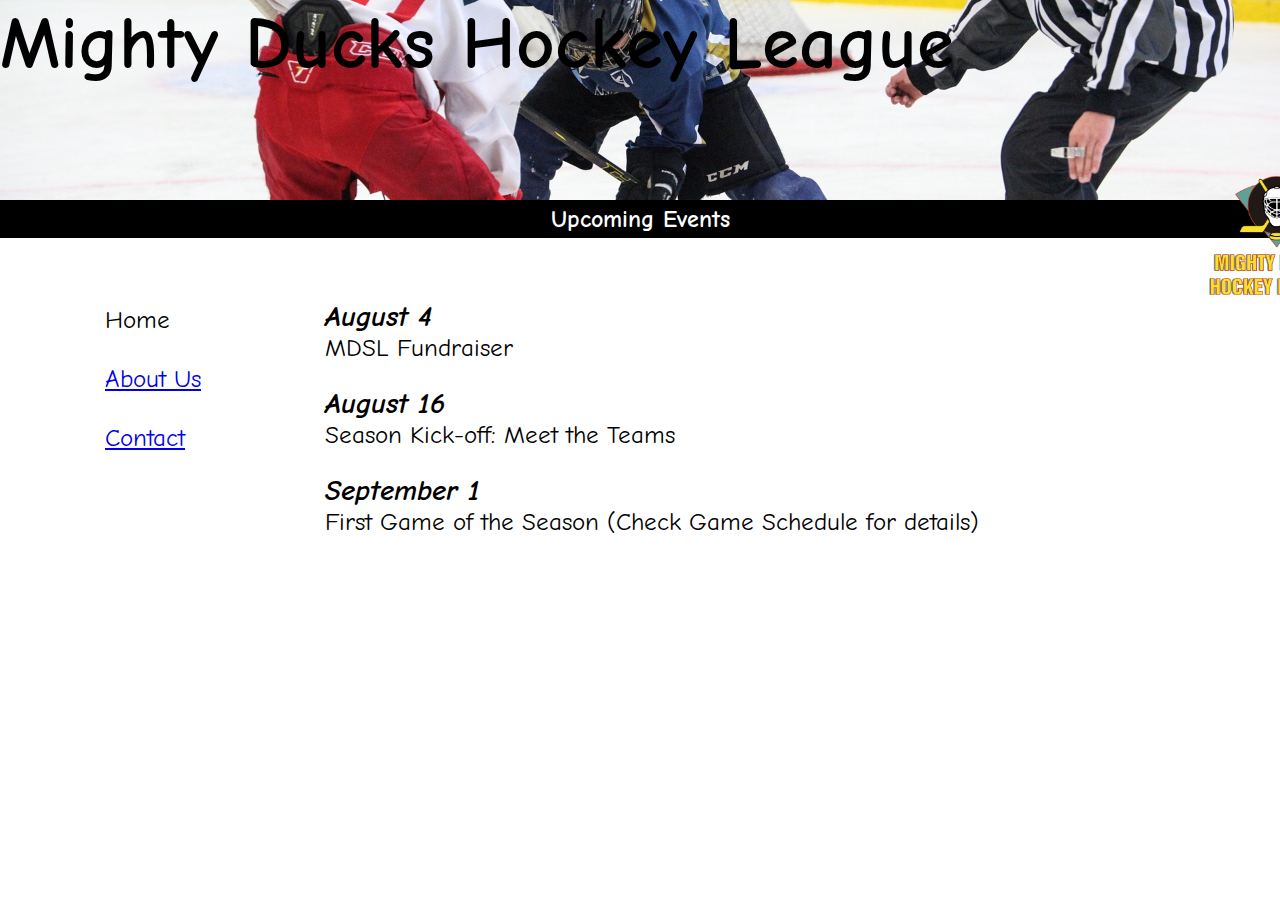
<file: index.html>
<!DOCTYPE html>
<html lang="en">
<head>
    <meta charset="UTF-8">
    <meta http-equiv="X-UA-Compatible" content="IE=edge">
    <meta name="viewport" content="width=device-width, initial-scale=1.0">
    <title>Mighty Ducks Hockey League</title>
    <link rel="icon" type="image/x-icon" href="./asset/img/LogoMightyduck_01.ico">
    <link rel="stylesheet" href="./asset/css/style1.css">
    <!-- <link rel="stylesheet" href="./asset/css/style2.css"> -->
    <!-- <link rel="stylesheet" href="./asset/css/style3.css"> -->
</head>
<body>
    <header>
        <h1 class="titulo_principal">Mighty Ducks Hockey League</h1>
    </header>
    <div>
        <h2 class="titulo_2">Upcoming Events</h2>
        <img class="logo" src="./asset/img/Logo_Mighty_ducks_01.png" alt="logo">
    </div>
    <nav class="navegador">
        <a class="navega1 active" href="#">Home</a>
        <a class="navega2" href="./about.html">About Us</a>
        <a class="navega3" href="./contact.html">Contact</a>
    </nav>
    <main>
        <section>
            <ul>
                <li>
                    <h3>August 4</h3>
                    <p>MDSL Fundraiser</p>
                </li>
                <li>
                    <h3>August 16</h3>
                    <p>Season Kick-off: Meet the Teams</p>
                </li>
                <li>
                    <h3>September 1</h3>
                    <p>First Game of the Season (Check Game Schedule for details)</p>
                </li>
            </ul>
        </section>
    </main>
</body>
</html>
</file>
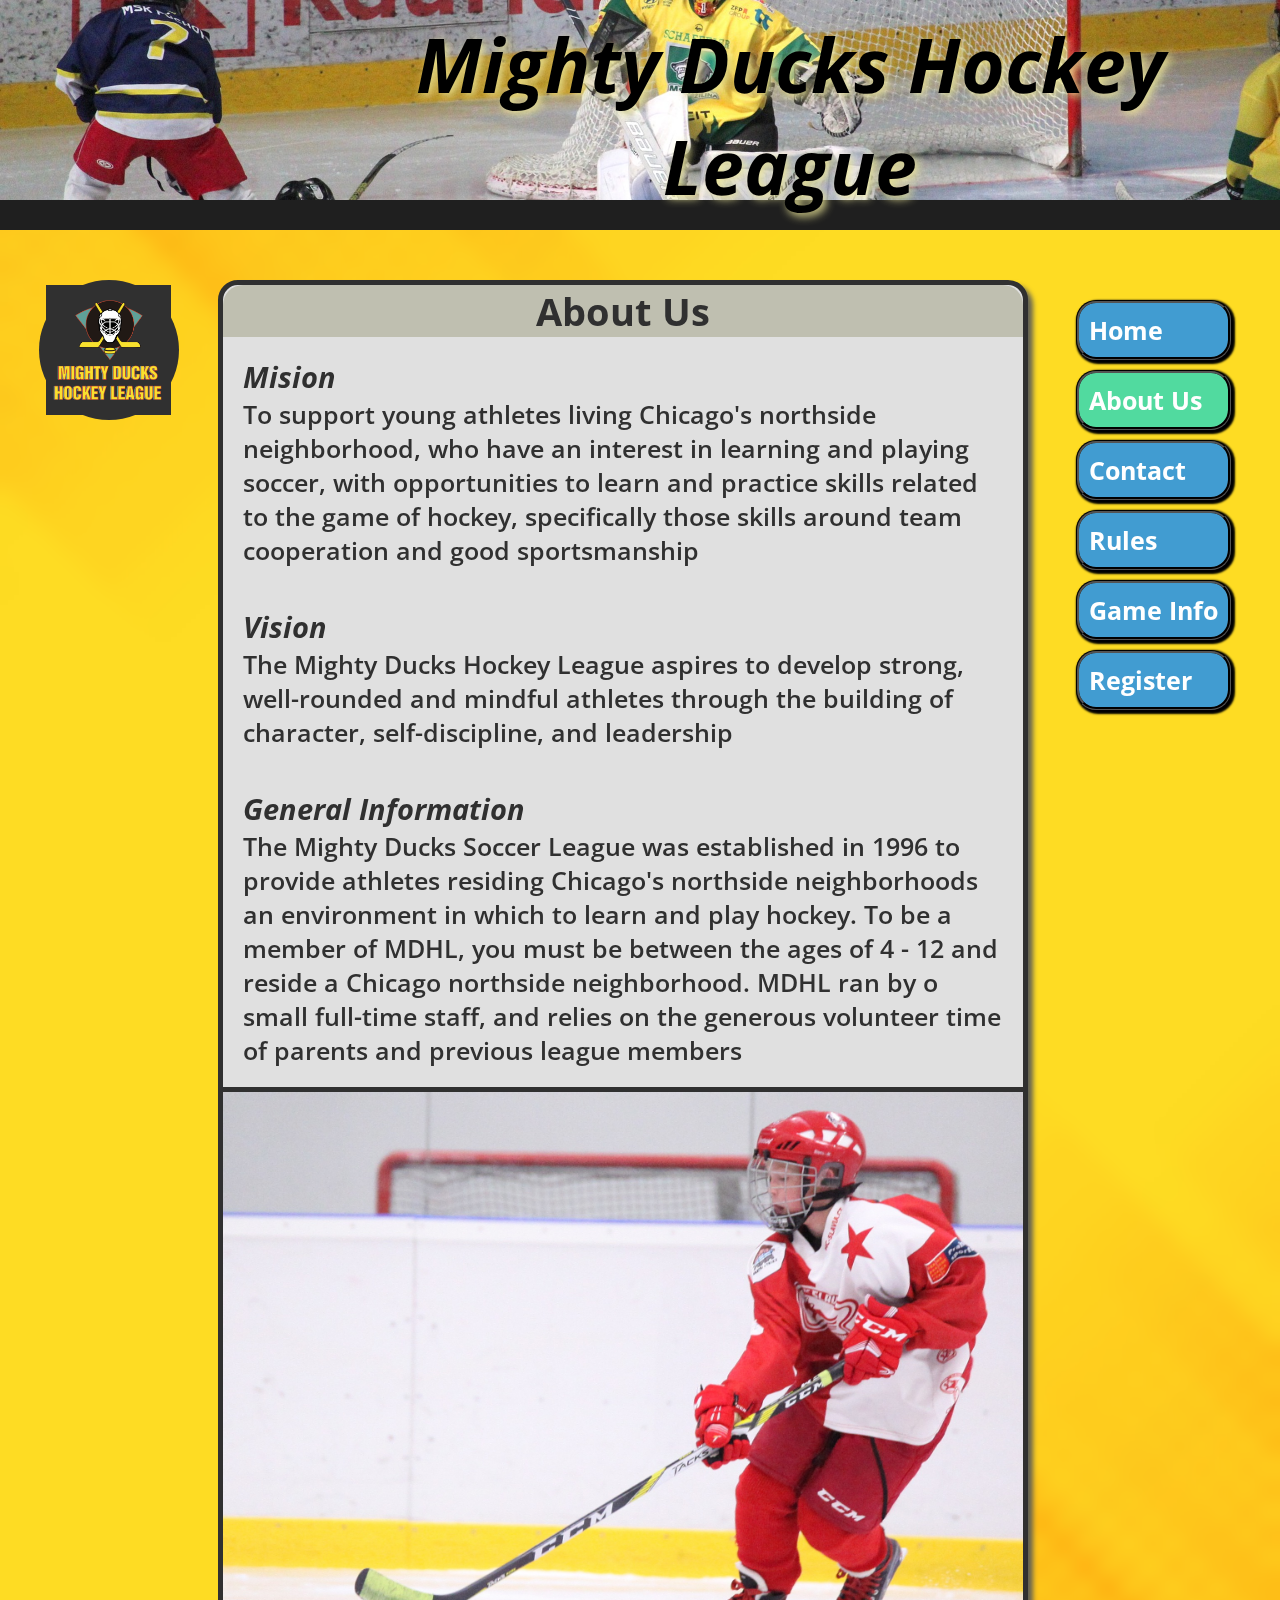
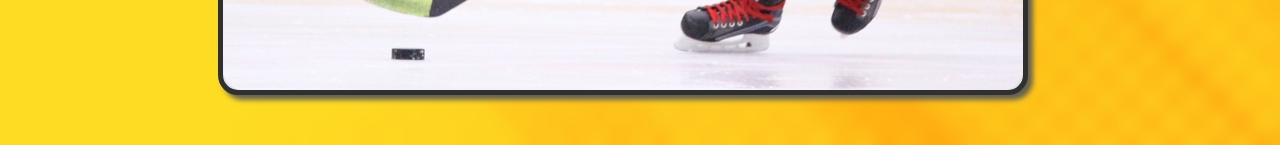
<file: about.html>
<!DOCTYPE html>
<html lang="en">
<head>
    <meta charset="UTF-8">
    <meta http-equiv="X-UA-Compatible" content="IE=edge">
    <meta name="viewport" content="width=device-width, initial-scale=1.0">
    <title> About MDHL</title>
    <link rel="icon" type="image/x-icon" href="./asset/img/LogoMightyduck_01.ico">
    <link rel="stylesheet" href="./asset/css/style3.css">
</head>
<body>
    <header>
        <div class="banner">
        </div>
        <h1 class="titulo_principal">Mighty Ducks Hockey League</h1>
        <div class="box">
        </div>
    </header>

    <main>
        <nav class="navegador">
            <a class="navega1" href="./index.html">Home</a>
            <a class="navega2 active" href="#">About Us</a>
            <a class="navega3" href="./contact.html">Contact</a>
            <a class="navega4" href="./rules.html">Rules</a>
            <a class="navega5" href="./game_info.html">Game Info</a>
            <a class="navega6" href="./registration.html">Register</a>
        </nav>
        <section class="container width_general">
            <h2 class="titulo_2">About Us</h2>
            <article class="padding_general">
                <h3>Mision</h3>
                <p>To support young athletes living Chicago's northside neighborhood, who have an interest in
                    learning and playing soccer, with opportunities to learn and practice skills related to the game of
                    hockey, specifically those skills around team cooperation and good sportsmanship</p>
            </article>
            <article class="padding_general">
                <h3>Vision</h3>
                <p>The Mighty Ducks Hockey League aspires to develop strong, well-rounded and mindful athletes
                    through the building of character, self-discipline, and leadership</p>
            </article>
            <article class="padding_general">
                <h3>General Information</h3>
                <p>The Mighty Ducks Soccer League was established in 1996 to provide athletes residing
                    Chicago's northside neighborhoods an environment in which to learn and play hockey. To be a
                    member of MDHL, you must be between the ages of 4 - 12 and reside a Chicago northside
                    neighborhood. MDHL ran by o small full-time staff, and relies on the generous volunteer time of
                    parents and previous league members</p>
            </article>
            <img class="foot" src="./asset/img/hockey_2.jpg" alt="banner">
        </section>
        <div class="logo_contain">
            <img class="logo" src="./asset/img/Logo_Mighty_ducks_01.png" alt="logo">
        </div>
    </main>
</body>
</html>
</file>
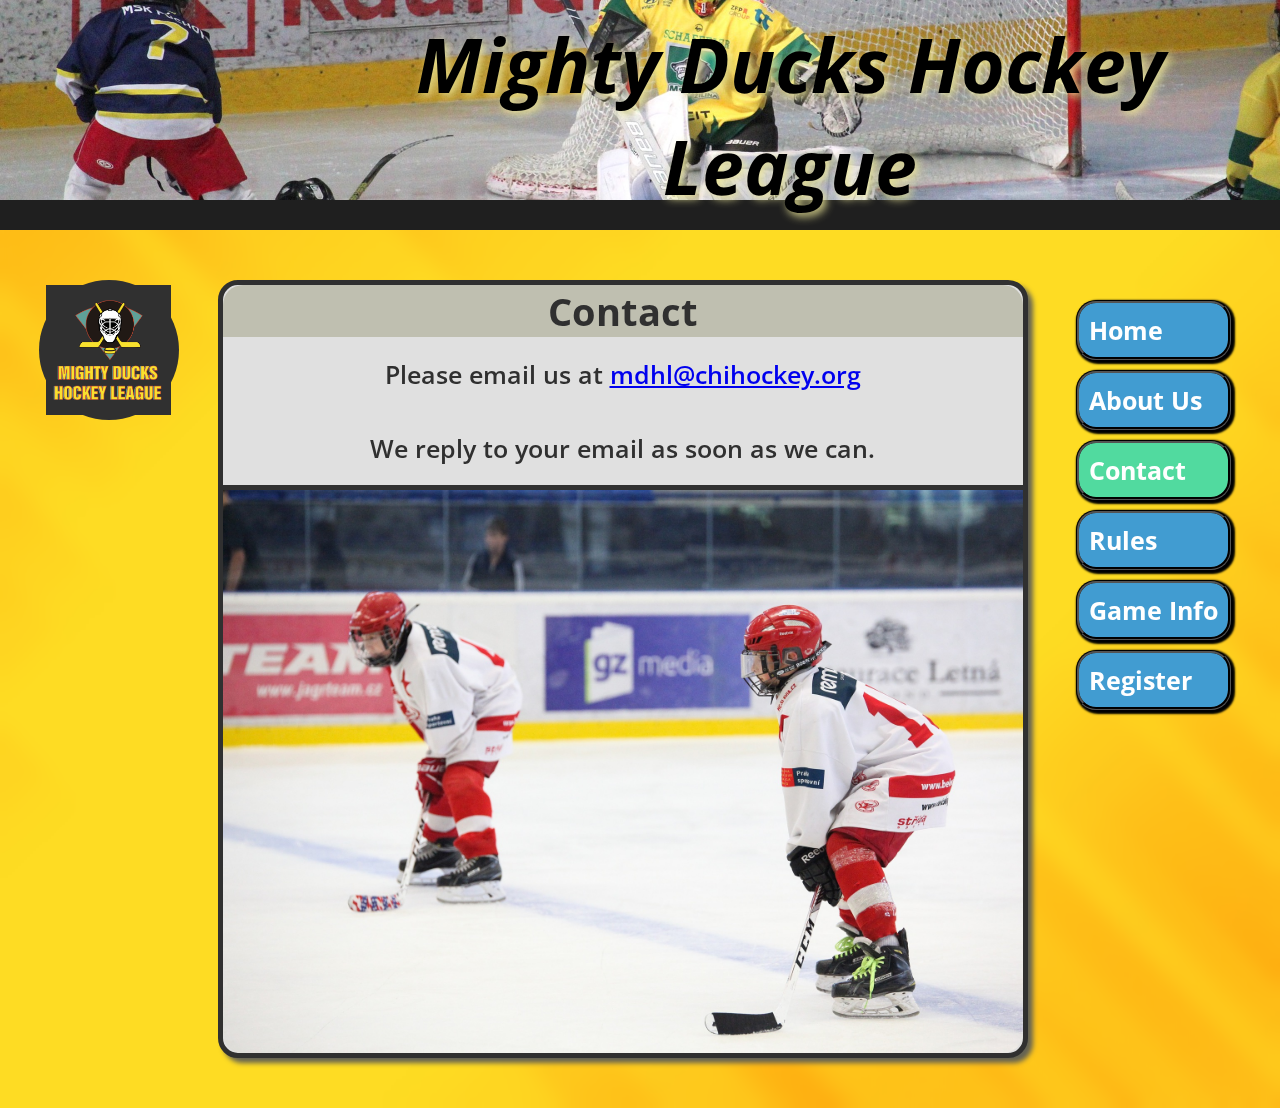
<file: contact.html>
<!DOCTYPE html>
<html lang="en">

<head>
    <meta charset="UTF-8">
    <meta http-equiv="X-UA-Compatible" content="IE=edge">
    <meta name="viewport" content="width=device-width, initial-scale=1.0">
    <title>Contact MDHL</title>
    <link rel="icon" type="image/x-icon" href="./asset/img/LogoMightyduck_01.ico">
    <link rel="stylesheet" href="./asset/css/style3.css">
</head>

<body>
    <header>
        <div class="banner">
        </div>
        <h1 class="titulo_principal">Mighty Ducks Hockey League</h1>
        <div class="box">
        </div>
    </header>

    <main>
        <nav class="navegador">
            <a class="navega1" href="./index.html">Home</a>
            <a class="navega2" href="./about.html">About Us</a>
            <a class="navega3 active" href="#">Contact</a>
            <a class="navega4" href="./rules.html">Rules</a>
            <a class="navega5" href="./game_info.html">Game Info</a>
            <a class="navega6" href="./registration.html">Register</a>
        </nav>
        <section class="container">
            <h2 class="titulo_2">Contact</h2>
            <div class="contacto1">
                <p>Please email us at <a href="mailto:mdhl@chihockey.org">mdhl@chihockey.org</a></p>
            </div>
            <div class="contacto2">
                <p>We reply to your email as soon as we can.</p>
            </div>
            <img class="foot" src="./asset/img/hockey_3.jpg" alt="banner">
        </section>
        <div class="logo_contain">
            <img class="logo" src="./asset/img/Logo_Mighty_ducks_01.png" alt="logo">
        </div>
    </main>
</body>

</html>
</file>
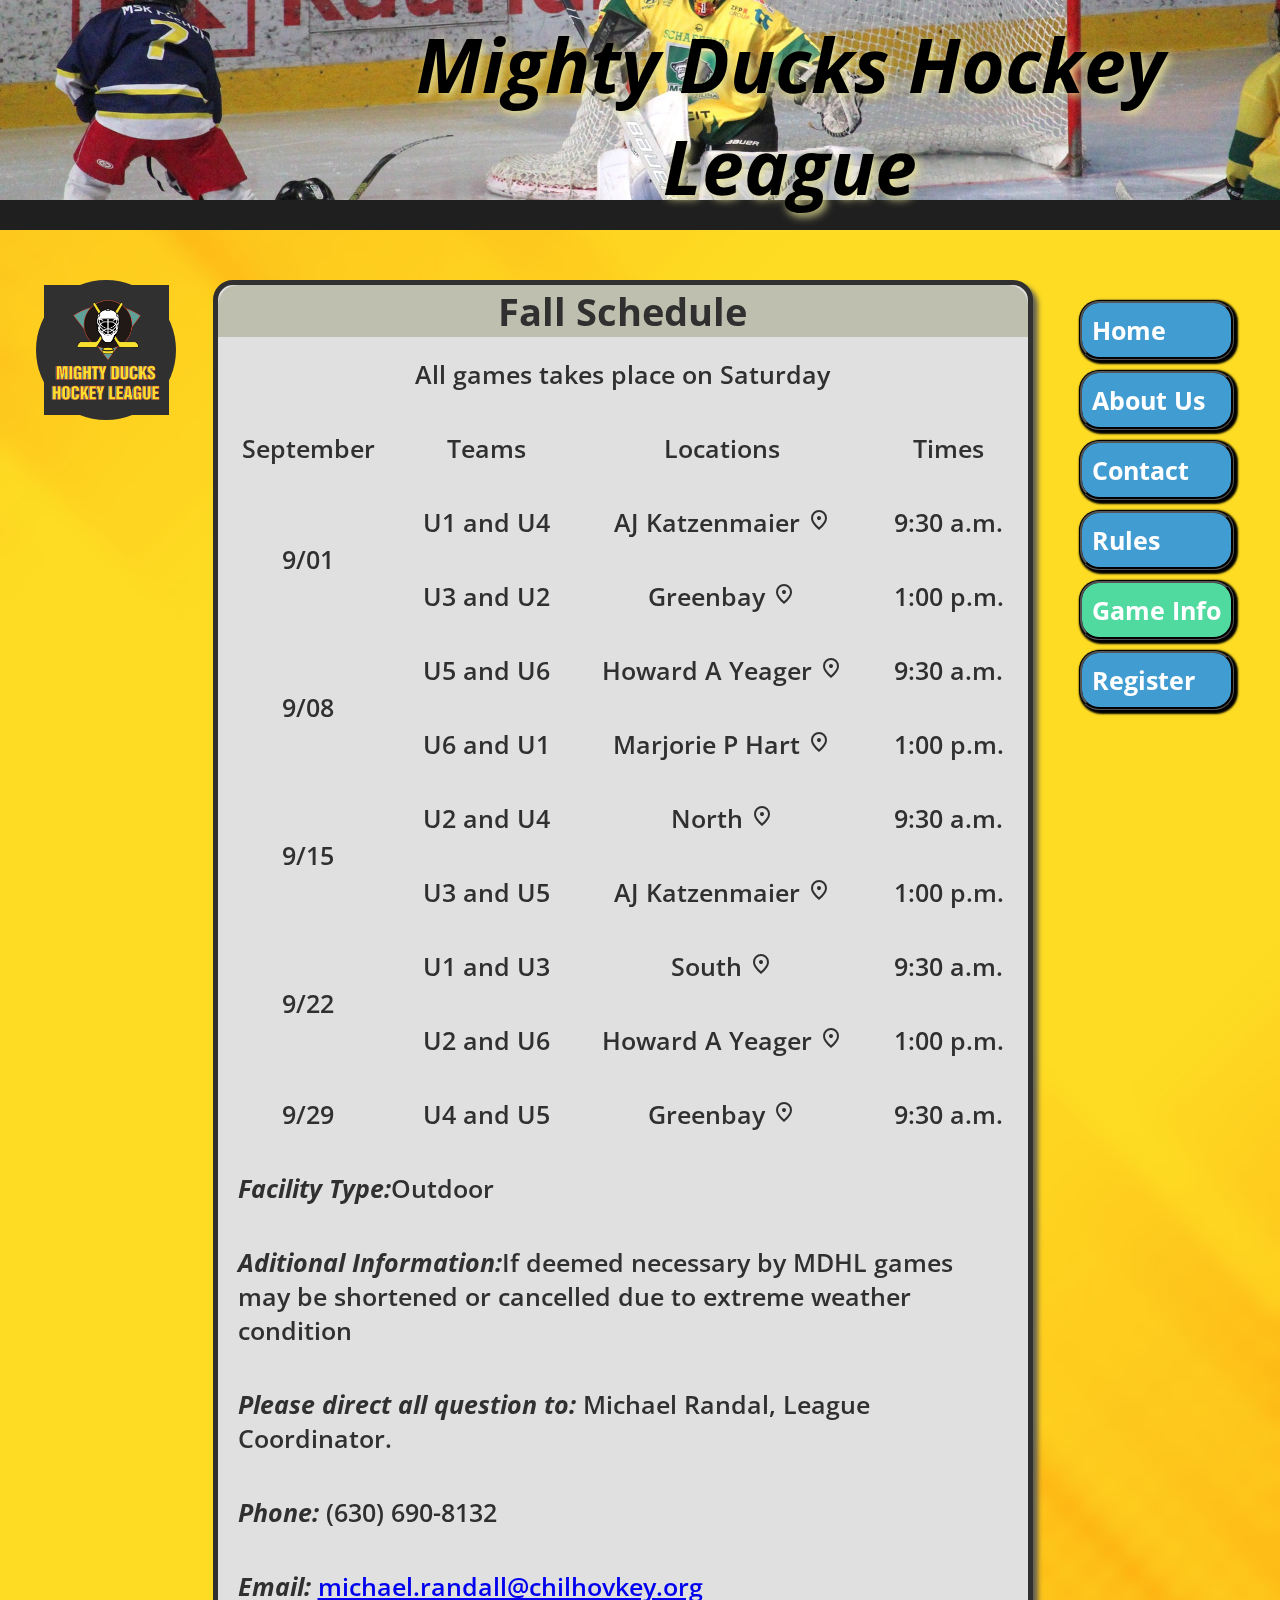
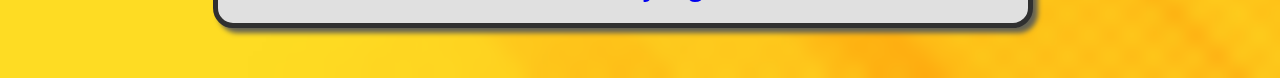
<file: game_info.html>
<!DOCTYPE html>
<html lang="en">

<head>
    <meta charset="UTF-8">
    <meta http-equiv="X-UA-Compatible" content="IE=edge">
    <meta name="viewport" content="width=device-width, initial-scale=1.0">
    <title>Information MDHL</title>
    <link rel="icon" type="image/x-icon" href="./asset/img/LogoMightyduck_01.ico">
    <link rel="stylesheet" href="./asset/css/style3.css">
    <link rel="stylesheet"
        href="https://fonts.googleapis.com/css2?family=Material+Symbols+Outlined:opsz,wght,FILL,GRAD@20..48,100..700,0..1,-50..200"></head>

<body>
    <header>
        <div class="banner">
        </div>
        <h1 class="titulo_principal">Mighty Ducks Hockey League</h1>
        <div class="box">
        </div>
    </header>


    <main>
        <nav class="navegador">
            <a class="navega1" href="./index.html">Home</a>
            <a class="navega2" href="./about.html">About Us</a>
            <a class="navega3" href="./contact.html">Contact</a>
            <a class="navega4" href="./rules.html">Rules</a>
            <a class="navega5 active" href="#">Game Info</a>
            <a class="navega6" href="./registration.html">Register</a>
        </nav>

        <section class="container">
            <h2 class="titulo_2">Fall Schedule</h2>
            <table class="width_general">
                <caption class="padding_general width_general">All games takes place on Saturday</caption>
                <thead>
                    <tr>
                        <th>September</th>
                        <th>Teams</th>
                        <th>Locations</th>
                        <th>Times</th>
                    </tr>
                </thead>
                <tbody>
                    <tr>
                        <td rowspan="2">9/01</td>
                        <td>U1 and U4</td>
                        <td>AJ Katzenmaier
                            <div class="material-symbols-outlined visual_map">
                                location_on
                                <article class="container maps map_position_top">
                                    <h3 class="title-section text">AJ Katzenmaier</h3><iframe
                                        src="https://www.google.com/maps/embed?pb=!1m18!1m12!1m3!1d2949.780458165108!2d-87.86499328523853!3d42.32588114525315!2m3!1f0!2f0!3f0!3m2!1i1024!2i768!4f13.1!3m3!1m2!1s0x880f932fbc6ba7cd%3A0xcf2bbe275c6da815!2sAJ%20Katzenmaier%20Academy!5e0!3m2!1ses!2sar!4v1675525518857!5m2!1ses!2sar"
                                        allowfullscreen="" loading="lazy"
                                        referrerpolicy="no-referrer-when-downgrade"></iframe>
                                </article>
                            </div>
                        </td>
                        <td>9:30 a.m.</td>
                    </tr>
                    <tr>
                        <td>U3 and U2</td>
                        <td>Greenbay
                            <div class="material-symbols-outlined visual_map">
                                location_on
                                <article class="container maps map_position_top">
                                    <h3 class="title-section text">Greenbay</h3><iframe
                                        src="https://www.google.com/maps/embed?pb=!1m18!1m12!1m3!1d2846.3218110765406!2d-87.96945038464797!3d44.48807240606156!2m3!1f0!2f0!3f0!3m2!1i1024!2i768!4f13.1!3m3!1m2!1s0x8802e5c920d03d8d%3A0xc984ec52edd1f56a!2sGreen%20Bay%20Academy!5e0!3m2!1ses!2sar!4v1675728293201!5m2!1ses!2sar"
                                        width="400" height="300" style="border:0;" allowfullscreen="" loading="lazy"
                                        referrerpolicy="no-referrer-when-downgrade"></iframe>
                                </article>
                            </div>
                        </td>
                        <td>1:00 p.m.</td>
                    </tr>

                    <tr>
                        <td rowspan="2">9/08</td>
                        <td>U5 and U6</td>
                        <td>Howard A Yeager
                            <div class="material-symbols-outlined visual_map">
                                location_on
                                <article class="container maps map_position_top">
                                    <h3 class="title-section text">Howard A Yeager</h3><iframe
                                        src="https://www.google.com/maps/embed?pb=!1m18!1m12!1m3!1d2950.269876673809!2d-87.85606978471357!3d42.31544224591103!2m3!1f0!2f0!3f0!3m2!1i1024!2i768!4f13.1!3m3!1m2!1s0x880feccac26b07c5%3A0x8b51fa5d6efe771a!2sHoward%20A.%20Yeager%20School%20(PREK-K)!5e0!3m2!1ses!2sar!4v1675728793684!5m2!1ses!2sar"
                                        width="400" height="300" style="border:0;" allowfullscreen="" loading="lazy"
                                        referrerpolicy="no-referrer-when-downgrade"></iframe>
                                </article>
                            </div>
                        </td>
                        <td>9:30 a.m.</td>
                    </tr>
                    <tr>
                        <td>U6 and U1</td>
                        <td>Marjorie P Hart
                            <div class="material-symbols-outlined visual_map">
                                location_on
                                <article class="container maps map_position_center">
                                    <h3 class="title-section text">Marjorie P Hart</h3><iframe
                                        src="https://www.google.com/maps/embed?pb=!1m18!1m12!1m3!1d2968.289656736071!2d-87.65045737123293!3d41.929626803708324!2m3!1f0!2f0!3f0!3m2!1i1024!2i768!4f13.1!3m3!1m2!1s0x880fd30f2637f9d7%3A0xdbff5d5dfcfcfa35!2sMarjorie%20P%20Hart%20Elementary!5e0!3m2!1ses!2sar!4v1675729200939!5m2!1ses!2sar"
                                        width="400" height="300" style="border:0;" allowfullscreen="" loading="lazy"
                                        referrerpolicy="no-referrer-when-downgrade"></iframe>
                                </article>
                            </div>
                        </td>
                        <td>1:00 p.m.</td>
                    </tr>

                    <tr>
                        <td rowspan="2">9/15</td>
                        <td>U2 and U4</td>
                        <td>North
                            <div class="material-symbols-outlined visual_map">
                                location_on
                                <article class="container maps map_position_center">
                                    <h3 class="title-section text">North</h3><iframe
                                        src="https://www.google.com/maps/embed?pb=!1m18!1m12!1m3!1d23300.218653415777!2d-89.53236718504955!3d43.114447300000016!2m3!1f0!2f0!3f0!3m2!1i1024!2i768!4f13.1!3m3!1m2!1s0x8807a9229262511f%3A0xc7302b6c91c04406!2sNorthside%20Elementary%20School!5e0!3m2!1ses!2sar!4v1675728673428!5m2!1ses!2sar"
                                        width="400" height="300" style="border:0;" allowfullscreen="" loading="lazy"
                                        referrerpolicy="no-referrer-when-downgrade"></iframe>
                                </article>
                            </div>
                        </td>
                        <td>9:30 a.m.</td>
                    </tr>
                    <tr>
                        <td>U3 and U5</td>
                        <td>AJ Katzenmaier
                            <div class="material-symbols-outlined visual_map">
                                location_on
                                <article class="container maps map_position_center">
                                    <h3 class="title-section text">AJ Katzenmaier</h3><iframe
                                        src="https://www.google.com/maps/embed?pb=!1m18!1m12!1m3!1d2949.780458165108!2d-87.86499328523853!3d42.32588114525315!2m3!1f0!2f0!3f0!3m2!1i1024!2i768!4f13.1!3m3!1m2!1s0x880f932fbc6ba7cd%3A0xcf2bbe275c6da815!2sAJ%20Katzenmaier%20Academy!5e0!3m2!1ses!2sar!4v1675525518857!5m2!1ses!2sar"
                                        allowfullscreen="" loading="lazy"
                                        referrerpolicy="no-referrer-when-downgrade"></iframe>
                                </article>
                            </div>
                        </td>
                        <td>1:00 p.m.</td>
                    </tr>

                    <tr>
                        <td rowspan="2">9/22</td>
                        <td>U1 and U3</td>
                        <td>South
                            <div class="material-symbols-outlined visual_map">
                                location_on
                                <article class="container maps  map_position_bottom">
                                    <h3 class="title-section text">South</h3><iframe
                                        src="https://www.google.com/maps/embed?pb=!1m18!1m12!1m3!1d2922.0055179066558!2d-89.2126173846958!3d42.91492460787232!2m3!1f0!2f0!3f0!3m2!1i1024!2i768!4f13.1!3m3!1m2!1s0x8806465f4bc4894d%3A0x2e4cc985470952e4!2sS%20Academy%20St%2C%20Stoughton%2C%20WI%2053589%2C%20EE.%20UU.!5e0!3m2!1ses!2sar!4v1675729341880!5m2!1ses!2sar"
                                        width="400" height="300" style="border:0;" allowfullscreen="" loading="lazy"
                                        referrerpolicy="no-referrer-when-downgrade"></iframe>
                                </article>
                                </div>
                        </td>
                        <td>9:30 a.m.</td>
                    </tr>
                    <tr>
                        <td>U2 and U6</td>
                        <td>Howard A Yeager
                            <div class="material-symbols-outlined visual_map">
                                location_on
                                <article class="container maps map_position_bottom">
                                    <h3 class="title-section text">Howard A Yeager</h3><iframe
                                        src="https://www.google.com/maps/embed?pb=!1m18!1m12!1m3!1d2950.269876673809!2d-87.85606978471357!3d42.31544224591103!2m3!1f0!2f0!3f0!3m2!1i1024!2i768!4f13.1!3m3!1m2!1s0x880feccac26b07c5%3A0x8b51fa5d6efe771a!2sHoward%20A.%20Yeager%20School%20(PREK-K)!5e0!3m2!1ses!2sar!4v1675728793684!5m2!1ses!2sar"
                                        width="400" height="300" style="border:0;" allowfullscreen="" loading="lazy"
                                        referrerpolicy="no-referrer-when-downgrade"></iframe>
                                </article>
                            </div>
                        </td>
                        <td>1:00 p.m.</td>
                    </tr>
                    <tr>
                        <td>9/29</td>
                        <td>U4 and U5</td>
                        <td>Greenbay
                            <div class="material-symbols-outlined visual_map">
                                location_on
                                <article class="container maps  map_position_bottom">
                                    <h3 class="title-section text">Greenbay</h3><iframe
                                        src="https://www.google.com/maps/embed?pb=!1m18!1m12!1m3!1d2846.3218110765406!2d-87.96945038464797!3d44.48807240606156!2m3!1f0!2f0!3f0!3m2!1i1024!2i768!4f13.1!3m3!1m2!1s0x8802e5c920d03d8d%3A0xc984ec52edd1f56a!2sGreen%20Bay%20Academy!5e0!3m2!1ses!2sar!4v1675728293201!5m2!1ses!2sar"
                                        width="400" height="300" style="border:0;" allowfullscreen="" loading="lazy"
                                        referrerpolicy="no-referrer-when-downgrade"></iframe>
                                </article>
                            </div>
                        </td>
                        <td>9:30 a.m.</td>
                    </tr>
            </table>
            <div class="padding_general width_general">
                <p><span class="bold">Facility Type:</span>Outdoor</p>
            </div>
            <div class="padding_general width_general">
                <p><span class="bold">Aditional Information:</span>If deemed necessary by MDHL games may be shortened or
                    cancelled due to extreme weather condition</p>
            </div>
            <div class="padding_general width_general">
                <p><span class="bold">Please direct all question to:</span> Michael Randal, League Coordinator.</p>
            </div>
            <div class="padding_general width_general">
                <p><span class="bold">Phone:</span> (630) 690-8132</p>
            </div>
            <div class="padding_general width_general">
                <p><span class="bold">Email:</span> <a
                        href="mailto:michael.randall@chilhovkey.org">michael.randall@chilhovkey.org</a></p>
            </div>
        </section>
        <div class="logo_contain">
            <img class="logo" src="./asset/img/Logo_Mighty_ducks_01.png" alt="logo">
        </div>
    </main>
</body>

</html>
</file>
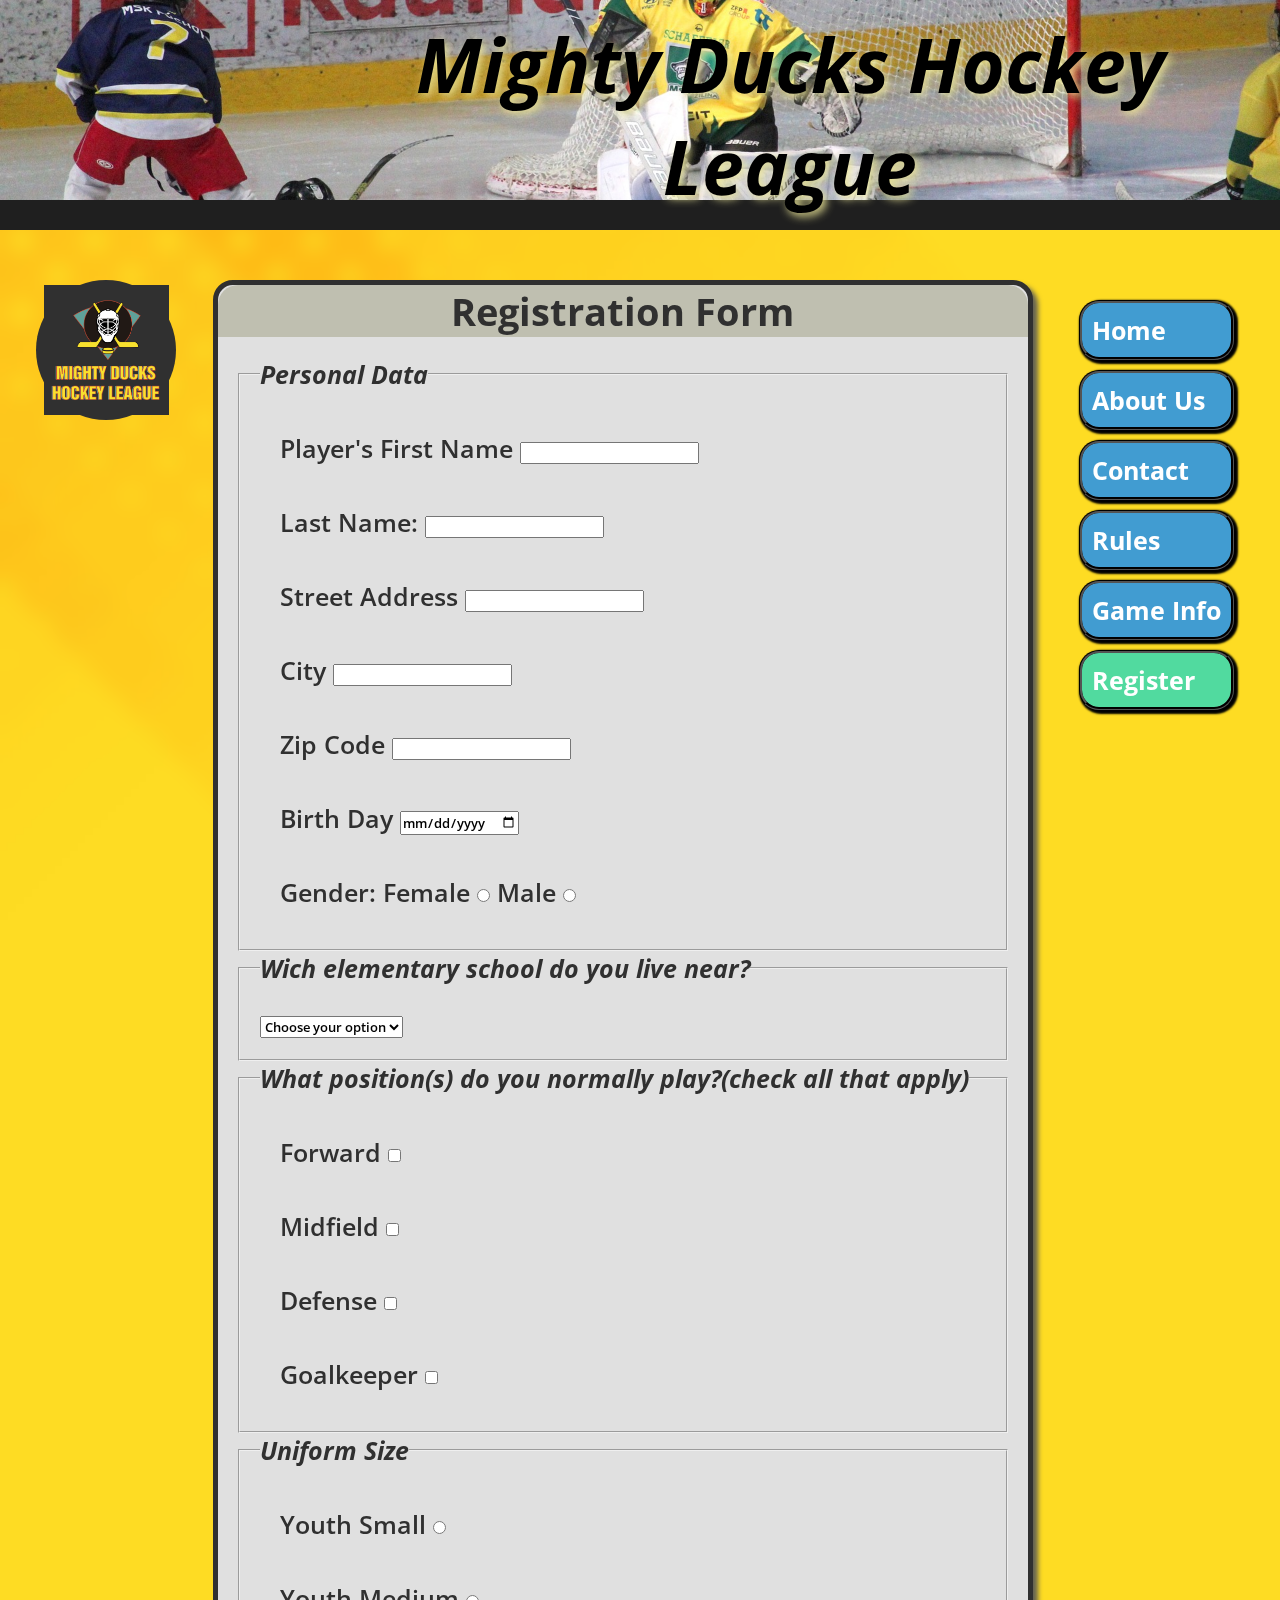
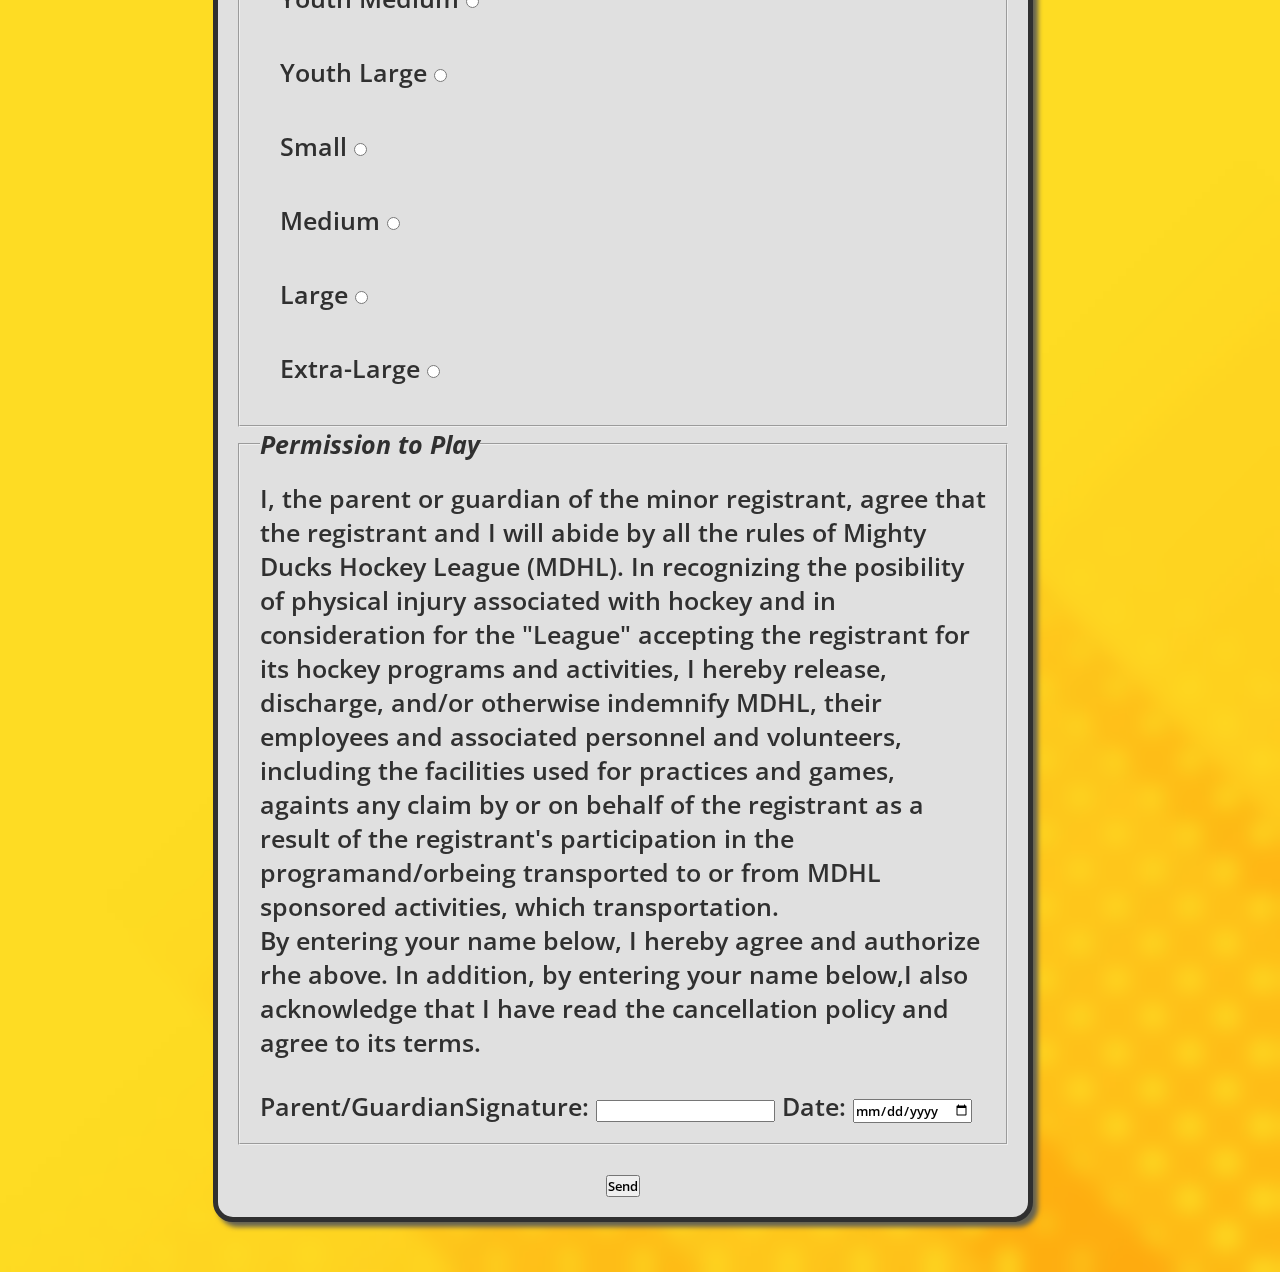
<file: registration.html>
<!DOCTYPE html>
<html lang="en">

<head>
    <meta charset="UTF-8">
    <meta http-equiv="X-UA-Compatible" content="IE=edge">
    <meta name="viewport" content="width=device-width, initial-scale=1.0">
    <title>Registration MDHL</title>
    <link rel="icon" type="image/x-icon" href="./asset/img/LogoMightyduck_01.ico">
    <link rel="stylesheet" href="./asset/css/style3.css">
</head>

<body>
    <header>
        <div class="banner">
        </div>
        <h1 class="titulo_principal">Mighty Ducks Hockey League</h1>
        <div class="box">
        </div>
    </header>


    <main>
        <nav class="navegador">
            <a class="navega1" href="./index.html">Home</a>
            <a class="navega2" href="./about.html">About Us</a>
            <a class="navega3" href="./contact.html">Contact</a>
            <a class="navega4" href="./rules.html">Rules</a>
            <a class="navega5" href="./game_info.html">Game Info</a>
            <a class="navega6 active" href="#">Register</a>
        </nav>

        <section class="container">

            <h2 class="titulo_2">Registration Form</h2>

            <div class="padding_general width_general">

                <form action="./show_data.html" method="get">
                    <fieldset class="padding_general">
                        <legend class="bold">Personal Data</legend>
                        <ul class="li_none">
                            <li><label for="name">Player's First Name</label>
                                <input type="text" name="name" id="name">
                            </li>

                            <li><label for="lastname">Last Name:</label>
                                <input type="text" name="lastname" id="lastname">
                            </li>

                            <li><label for="street">Street Address</label>
                                <input type="text" name="street" id="street">
                            </li>

                            <li><label for="city">City</label>
                                <input type="text" name="city" id="city">
                            </li>

                            <li><label for="zipcode">Zip Code</label>
                                <input type="text" name="zipcode" id="zipcode">
                            </li>

                            <li><label for="birth">Birth Day</label>
                                <input type="date" name="birth" id="birth">
                            </li>

                            <li><label>Gender:</label>
                                <label for="female">Female</label>
                                <input type="radio" name="gender" id="female" value="Female">
                                <label for="male">Male</label>
                                <input type="radio" name="gender" id="male" value="Male">
                            </li>
                        </ul>
                    </fieldset>

                    <fieldset class="padding_general">
                        <legend class="bold">Wich elementary school do you live near?</legend>
                        <label>
                            <select name="school">
                                <option value="empty">Choose your option</option>
                                <option value="AJ Katzenmaier">AJ Katzenmaier</option>
                                <option value="Greenbay">Greenbay</option>
                                <option value=" Howard A Yeguer"> Howard A Yeguer</option>
                                <option value="Marjorie P Hart">Marjorie P Hart</option>
                                <option value=" North Elementary"> North Elementary</option>
                                <option value="South Elementary">South Elementary</option>
                            </select>
                        </label>
                    </fieldset>

                    <fieldset class="padding_general">
                        <legend class="bold">What position(s) do you normally play?(check all that apply)</legend>
                        <ul class="li_none">
                            <li><label for="forward">Forward</label>
                                <input type="checkbox" name="position" id="forward" value="Forward">
                            </li>

                            <li><label for="midfield">Midfield</label>
                                <input type="checkbox" name="position" id="midfield" value="Midfield">
                            </li>

                            <li><label for="defense">Defense</label>
                                <input type="checkbox" name="position" id="defense" value="Defense">
                            </li>

                            <li><label for="goalkeeper">Goalkeeper</label>
                                <input type="checkbox" name="position" id="goalkeeper" value="Goalkeeper">
                            </li>
                        </ul>
                    </fieldset>

                    <fieldset class="padding_general">
                        <legend class="bold">Uniform Size</legend>
                        <ul class="li_none">
                            <li><label for="youthsmall">Youth Small</label>
                                <input type="radio" name="size" id="youthsmall" value="Youth Small">
                            </li>
                            <li><label for="youthmedium">Youth Medium</label>
                                <input type="radio" name="size" id="youthmedium" value="Youth Medium">
                            </li>
                            <li><label for="youthlarge">Youth Large</label>
                                <input type="radio" name="size" id="youthlarge" value="Youth Large">
                            </li>
                            <li><label for="samll">Small</label>
                                <input type="radio" name="size" id="samll" value="Small">
                            </li>
                            <li><label for="medium">Medium</label>
                                <input type="radio" name="size" id="medium" value="Medium">
                            </li>
                            <li><label for="large">Large</label>
                                <input type="radio" name="size" id="large" value="Large">
                            </li>
                            <li><label for="extralarge">Extra-Large</label>
                                <input type="radio" name="size" id="extralarge" value="Extra-Large">
                            </li>
                        </ul>

                    </fieldset>

                    <fieldset class="padding_general">
                        <legend class="bold">Permission to Play</legend>
                        <p>I, the parent or guardian of the minor registrant, agree that the registrant and I will abide
                            by
                            all the rules of Mighty Ducks Hockey League (MDHL). In recognizing the posibility of
                            physical
                            injury associated with hockey and in consideration for the "League" accepting the registrant
                            for
                            its hockey programs and activities, I hereby release, discharge, and/or otherwise indemnify
                            MDHL, their employees and associated personnel and volunteers, including the facilities used
                            for
                            practices and games, againts any claim by or on behalf of the registrant as a result of the
                            registrant's participation in the programand/orbeing transported to or from MDHL sponsored
                            activities, which transportation.</p>
                        <p>By entering your name below, I hereby agree and authorize rhe above. In addition, by entering
                            your name below,I also acknowledge that I have read the cancellation policy and agree to its
                            terms.</p>

                        <div class="padding_special">
                            <label for="parent">Parent/GuardianSignature:</label>
                            <input type="text" name="parent" id="parent">
                            <label for="date">Date:</label>
                            <input type="date" name="date" id="date">
                        </div>

                    </fieldset>
                    <div class="items_center padding_special">
                    <input type="submit" value="Send"></div>
                </form>
            </div>
        </section>
        <div class="logo_contain">
            <img class="logo" src="./asset/img/Logo_Mighty_ducks_01.png" alt="logo">
        </div>
    </main>
</body>

</html>
</file>
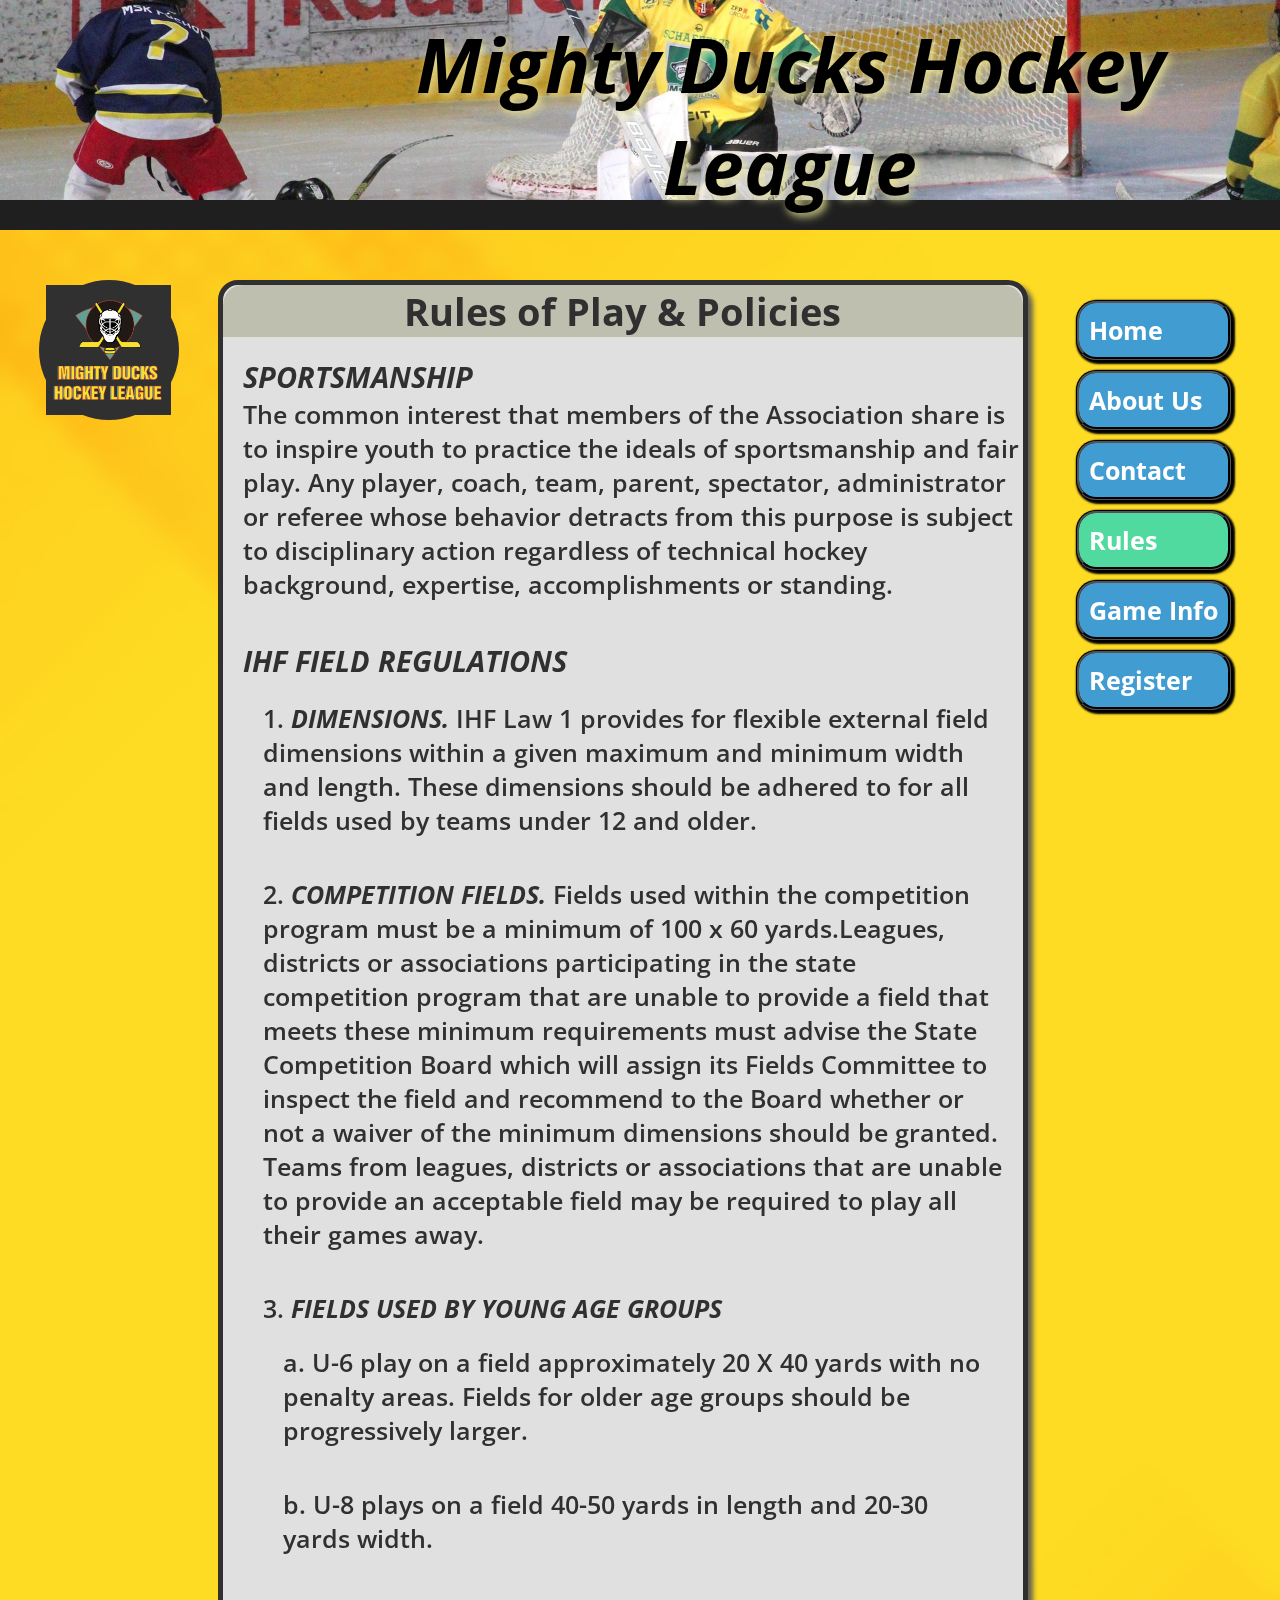
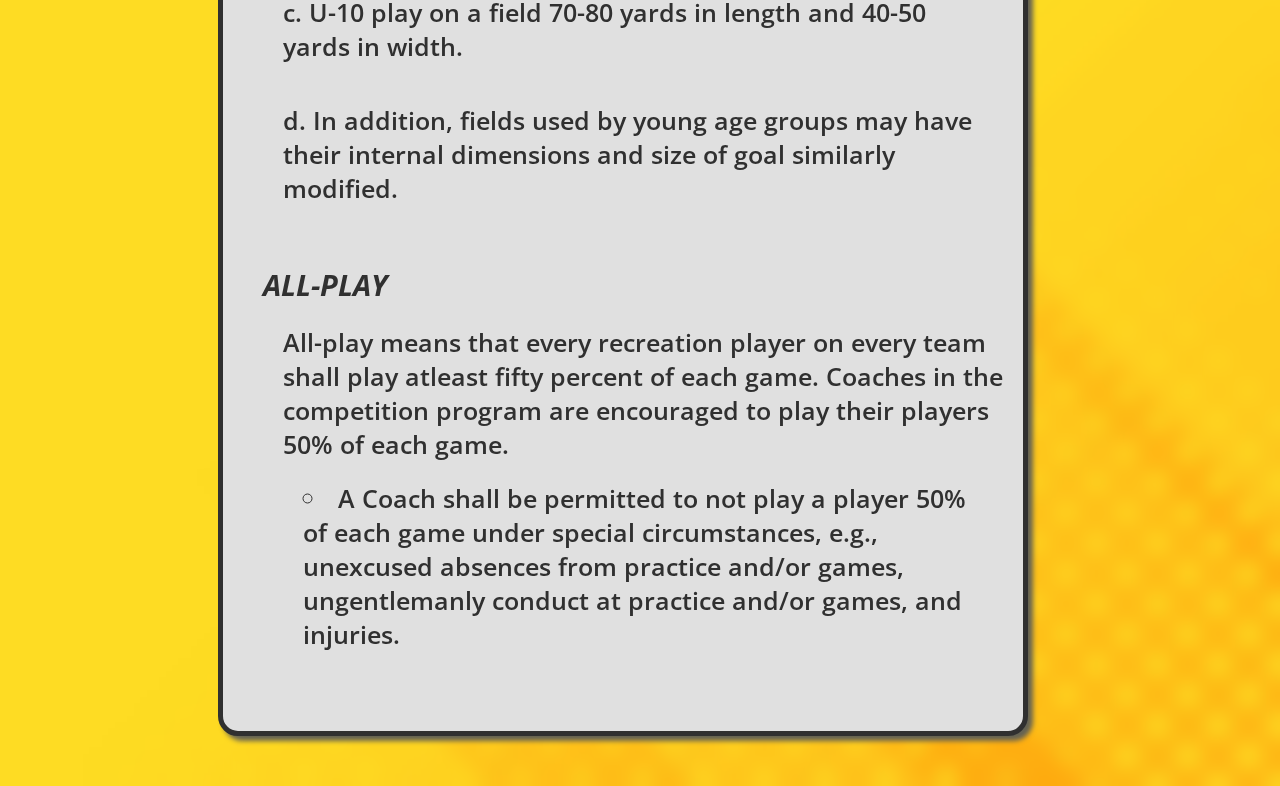
<file: rules.html>
<!DOCTYPE html>
<html lang="en">

<head>
    <meta charset="UTF-8">
    <meta http-equiv="X-UA-Compatible" content="IE=edge">
    <meta name="viewport" content="width=device-width, initial-scale=1.0">
    <title>Rules MDHL</title>
    <link rel="icon" type="image/x-icon" href="./asset/img/LogoMightyduck_01.ico">
    <link rel="stylesheet" href="./asset/css/style3.css">
</head>

<body>
    <header>
        <div class="banner">
        </div>
        <h1 class="titulo_principal">Mighty Ducks Hockey League</h1>
        <div class="box">
        </div>
    </header>


    <main>
        <nav class="navegador">
            <a class="navega1" href="./index.html">Home</a>
            <a class="navega2" href="./about.html">About Us</a>
            <a class="navega3" href="./contact.html">Contact</a>
            <a class="navega4 active" href="#">Rules</a>
            <a class="navega5" href="./game_info.html">Game Info</a>
            <a class="navega6" href="./registration.html">Register</a>
        </nav>

        <section class="container width_general">

            <h2 class="titulo_2">Rules of Play & Policies</h2>

            <article class="padding_general width_rules">
                <h3>SPORTSMANSHIP</h3>
                <p>The common interest that members of the Association share is to inspire
                    youth to practice the ideals of sportsmanship and fair play. Any player, coach,
                    team, parent, spectator, administrator or referee whose behavior detracts from
                    this purpose is subject to disciplinary action regardless of technical hockey
                    background, expertise, accomplishments or standing.</p>
            </article>

            <article class="padding_general width_rules">
                <h3>IHF FIELD REGULATIONS</h3>
                <ol>
                    <li>
                        <span class="bold">DIMENSIONS.</span> IHF Law 1 provides for flexible external field dimensions within
                        a given maximum and minimum width and length. These dimensions should be
                        adhered to for all fields used by teams under 12 and older.
                    </li>
                    <li><span class="bold">COMPETITION FIELDS.</span> Fields used within the competition program must be
                        a minimum of 100 x 60 yards.Leagues, districts or associations participating in
                        the state competition program that are unable to provide a field that meets these
                        minimum requirements must advise the State Competition Board which will
                        assign its Fields Committee to inspect the field and recommend to the Board
                        whether or not a waiver of the minimum dimensions should be granted. Teams
                        from leagues, districts or associations that are unable to provide an acceptable
                        field may be required to play all their games away.
                    </li>
                    <li><span class="bold">FIELDS USED BY YOUNG AGE GROUPS</span>
                        <ol type="a">
                            <li>U-6 play on a field approximately 20 X 40 yards with no penalty areas. Fields
                                for older age groups should be progressively larger.</li>
                            <li>U-8 plays on a field 40-50 yards in length and 20-30 yards width.</li>
                            <li>U-10 play on a field 70-80 yards in length and 40-50 yards in width.</li>
                            <li>In addition, fields used by young age groups may have their internal
                                dimensions and size of goal similarly modified.</li>
                        </ol>
                    </li>
                </ol>

                <article class="padding_general width_general">
                    <h3>ALL-PLAY</h3>
                    <ul>
                        <li class="li_none">All-play means that every recreation player on every team shall play atleast
                            fifty percent of each game. Coaches in the competition program are encouraged
                            to play their players 50% of each game.
                        <ul>
                        <li>A Coach shall be permitted to not play a player 50% of each game
                            under special circumstances, e.g., unexcused absences from practice
                            and/or games, ungentlemanly conduct at practice and/or games, and
                            injuries.</li>
                        </ul>
                        </li>
                    </ul>
                </article>

            </article>

        </section>
        <div class="logo_contain">
            <img class="logo" src="./asset/img/Logo_Mighty_ducks_01.png" alt="logo">
        </div>
    </main>
</body>

</html>
</file>
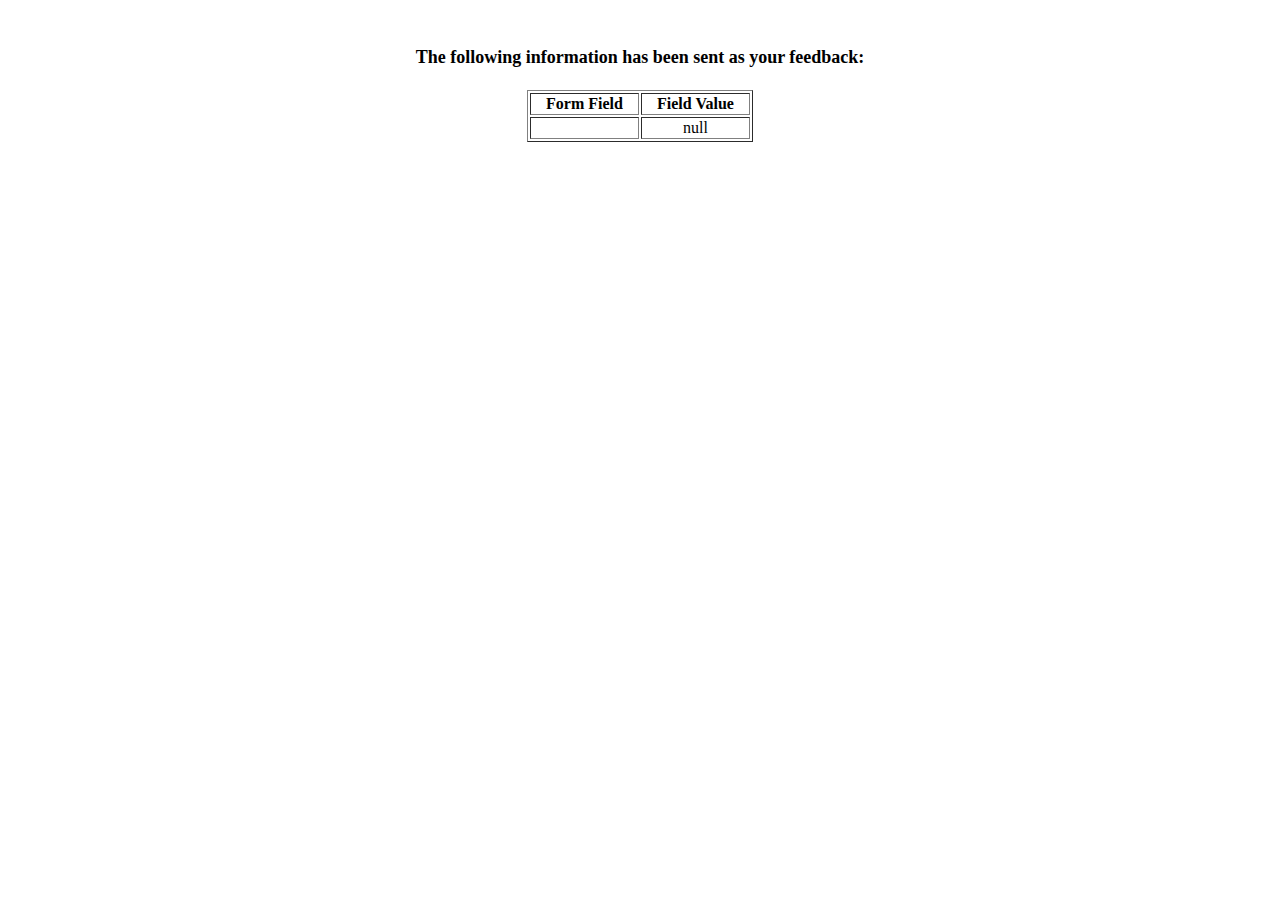
<file: show_data.html>
<html>
<head>
<title>Feedback Sent</title>
</head>
<body>
<p align=center>&nbsp;</p>
<h1 align=center><font size="+1">The following information has been sent as your
  feedback:</font></h1>

<table border="1" align=center width="226">
  <tr>
    <th align="center">Form Field</th>
    <th align="center">Field Value</th>
  </tr>

<script language="javascript">
var args = location.search.substr(1).split('&');
for (var i = 0; i < args.length; ++i) {
  var parts = args[i].split('=');
  if (parts != null) {
    var field = parts[0];
    var value = parts[1];
    if (value == null) {
      value = "null"
    }
    else {
      value = '"' + unescape(value.replace(/\+/g, ' ')) + '"';
    }

    document.writeln('<tr><td align="center">' + field + '</td>');
    document.writeln('<td align="center">' + value + '</td></tr>');
  }
}
</script>

<noscript>
<tr><td>
<p>You need to turn on Javascript in your browser.</p>

<p>In Microsoft Internet Explorer 4 or greater:</p>
<ul>
<li>From the "Tools" menu (in IE 4, it's the "View" menu), select "Internet Options".</li>
<li>Click on the "Security" tab.</li>
<li>Click on the "Custom Level" button. (In IE 4, select "Custom"
and then click on "Settings...".)</li>
<li>Under "Active scripting" make sure "Enable" is selected.</li>
</ul>

<p>In Netscape version 4 or greater:</p>
<ul>
<li>From the <b>Edit</b> menu, select <b>Preferences</b>.</li>
<li>In the <b>Category</b> list on the left, click on the word "Advanced".</li>
<li>In the panel on the right, make sure "Enable JavaScript" is checked.</li>
<li>Click the <b>OK</b> button.</li>
</ul>

</td></tr>
</noscript>

</table>
</body>
</html>
</file>
<file: asset/css/style1.css>
@import url('https://fonts.googleapis.com/css2?family=Comic+Neue:wght@700&display=swap');

*{
    font-family: 'Comic Neue', cursive;
    padding: 0;
    margin: 0;
    box-sizing: border-box;
    font-weight: 300px;
}
header{
    background:url(../img/design1_image1.jpg);
    background-size: cover;
    background-position: center;
    height: 200px;
}
.titulo_principal{
    font-size: 75px;
}
.titulo_2{
    background-color: black;
    color:rgb(255, 255, 255);
    text-align: center;
    padding: 5px 0px;
}
.logo{
    width: 150px;
    position: relative;
    left: 1200px;
    top: -80px;
}
.navega1, .navega2, .navega3{
    display: block;
    padding: 15px;
}
.active{
    text-decoration: none;
    color: rgb(0, 0, 0);
}
.navegador{
    position:absolute;
    top: 290px;
    left: 90px;
    font-size: 25px;
}
section{
    position: absolute;
    top: 275px;
    left: 300px;
    font-size: 25px;
}
article{
    padding: 20px;
}
h3{
    font-style: italic;
    font-weight: 700;
}
li{
    margin: 25px;
    list-style-type: none;
}
.contact{
    transform: translate(175px,40px);
}
.contacto1, .contacto2{
    font-size: 25px;
}
</file>
<file: asset/css/style2.css>
@import url('https://fonts.googleapis.com/css2?family=Comic+Neue:ital,wght@0,300;0,400;0,700;1,300;1,400;1,700&display=swap');

*{
    font-family: 'Comic Neue', cursive;
    padding: 0;
    margin: 0;
    box-sizing: border-box;
    font-weight: 300;
}
.titulo_principal{
    position: relative;
    font-size: 75px;
    font-weight: 700;
    font-style: italic;
    top: -90px;
}
header{
    background:url(../img/design1_image2.jpg);
    background-size: cover;
    background-position: center;
    height: 200px;
    position: relative;
    top: 90px;
}
h1{
    font-size: 3rem;
}
.titulo_2{
    background-color: rgb(255, 255, 255);
    color:rgb(0, 0, 0);
    text-align: center;
    font-weight: 700;
    font-size: 38px;
    padding: 5px 0px;
    border-style: groove;
    border-color: rgb(221,221,221);
    position: relative;
    top: 90px;
}
.logo{
    width: 150px;
    position: relative;
    left: 120px;
    top: 125px;
}
.navega1, .navega2, .navega3{
    padding: 10px;
    background-color: rgb(65, 156, 209);
    border-style: groove;
    border-color: rgb(0, 0, 0);
    box-shadow: 2px 2px 2px 2px rgb(0, 0, 0);
    text-decoration: none;
    font-weight: 700;
    color: rgb(255, 255, 255);
}
.navegador{
    position:absolute;
    top: 70px;
    left: 1100px;
    font-size: 25px;
}
section{
    position: absolute;
    top: 350px;
    left: 390px;
    font-size: 25px;
}
article{
    padding: 20px;
    width: 900px;
}
h3{
    font-style: italic;
    font-weight: 700;
}
li{
    margin: 25px;
    list-style-type: none;
}
.active{
    text-decoration: none;
    background-color: rgb(81, 218, 159);
}
.contact{
    transform: translate(175px,45px);
}
.contacto1, .contacto2{
    font-size: 25px;
}
.navega1:hover, .navega2:hover, .navega3:hover{
    background-color: rgb(81, 218, 159);
    
}
</file>
<file: asset/css/style3.css>
/* ESTILO GENERAL DE LA PAGINA */
/* ................................................................................. */
@import url('https://fonts.googleapis.com/css2?family=Open+Sans:ital,wght@0,300;0,400;0,500;0,600;0,700;0,800;1,300;1,400;1,500;1,600;1,700;1,800&display=swap');

* {
    font-family: 'Open Sans', sans-serif;
    padding: 0;
    margin: 0;
    box-sizing: border-box;
    font-weight: 600;
}
body {
    background: url(../img/yellow_diagonal_geometric_striped_background_with_halftone_detailed.jpg);
    background-position: center;
    background-size: cover;
    backdrop-filter: blur(10px);
}

/* Encabezado general Titulo, Imagner Baner y linea separadora llamada box.............*/

header {
    height: 230px;
    display: flex;
    justify-content: center;
    flex-direction: column;
}
.titulo_principal {
    position: absolute;
    left: 300px;
    text-align: center;
    font-size: 75px;
    font-weight: 700;
    font-style: italic;
    text-shadow: 3px 3px 10px rgb(236, 230, 151);
}
.banner {
    background: url(../img/design1_image2.jpg);
    background-size: cover;
    background-position: center;
    height: 200px;
    width: 100%;
}
h1 {
    font-size: 3rem;
}
.box {
    display: inline-block;
    background-color: rgb(31, 31, 31);
    width: 100%;
    height: 30px;
}

/* Menú del navegador y las funciones "active" */

.navega1,.navega2,.navega3,.navega4,.navega5, .navega6{
    display: block;
    margin: 10px 0px;
    padding: 10px;
    background-color: rgb(65, 156, 209);
    border-style: groove;
    border-color: rgb(0, 0, 0);
    box-shadow: 2px 2px 2px 2px rgb(0, 0, 0);
    text-decoration: none;
    font-weight: 700;
    color: rgb(255, 255, 255);
    border-radius: 20px;
}
.navega1:hover,.navega2:hover,.navega3:hover,.navega4:hover,.navega5:hover {
    background-color: rgb(81, 218, 159);
}
.active {
    text-decoration: none;
    background-color: rgb(81, 218, 159);
}
.navegador {
    padding: 10px;
    font-size: 25px;
}

/* Estilos propios de las tarjetas en general de Home/Index/contacts/logo/Rules/Game Info y el titulo */

main {
    padding: 50px 0 50px 0;
    display: flex;
    justify-content: space-evenly;
    align-items: flex-start;
    flex-direction: row-reverse;
}
h3 {
    font-style: italic;
    font-weight: 700;
}
.titulo_2 {
    text-align: center;
    font-weight: 700;
    font-size: 38px;
    position: relative;
    background-color: rgb(191 191 176);
    border-radius: 20px 20px 0px 0px;
}
.container {
    background-color: rgb(224, 224, 224);
    box-shadow: 5px 5px 5px rgb(100, 98, 84);
    border: 5px solid rgb(48, 48, 48);
    color: rgb(48, 48, 48);
    border-radius: 20px;
    font-size: 25px;
    display: flex;
    flex-direction: column;
}

/* imagen de las tarjetas  */

.foot {
    width: 800px;
    align-self: center;
    border-top: 5px solid;
    border-radius: 0px 0px 20px 20px;
}

/* Modifica el contenido dentro de la Tarjea Contacto ..........*/

.contacto1, .contacto2 {
    text-align: center;
    font-size: 25px;
    padding: 20px;
}

/* Logo.................... */

.logo_contain {
    display: flex;
    justify-content: center;
    align-items: center;
    border-radius: 100%;
    background-color: rgb(48, 48, 48);
    width: 140px;
    height: 140px;
}
.logo {
    background-color: rgba(48, 48, 48);
    width: 125px;
    left: 700px;
    top: 60px;
}

/* ...............Cambios y estilos en las listas y tabla!............................... */

li {
    list-style-position: inside;
    padding: 20px;
}
.li_none {
    list-style-type: none;
}
table {
    /* border-spacing: 5px; */
    border-collapse: collapse
}
td,th {
    padding: 20px;
    text-align: center;
    /* border: 2px solid rgb(48, 48, 48); */
}

/* ........Cambios en general.... */

.width_general {
    width: 810px;
}
.padding_general {
    padding: 20px;
}
.width_rules {
    width: 820px;
}
.bold{
    font-style: italic;
    font-weight: 700;
}
.padding_special{
padding-top: 30px;
}
.items_center{
    display: flex;
    justify-content: center;
}

/* /Definimos la posicion del mapa/ */

.maps {
    visibility: hidden;
    position: absolute;
    margin-left: auto;
    margin-right: auto;
}
.map_position_top{
    top: 20%;
}
.map_position_center{
    top: 40%;
}
.map_position_bottom{
    top: 50%;
}

/* /hacemos visible el mapa/ */

.visual_map:hover .maps {
    visibility: visible;
    transition: all 0.5s linear;
}
iframe{
    border-radius: 0 0 20px 20px;
    width: 400px;
    height: 300px;
}

/* Modificando el registro */
</file>
